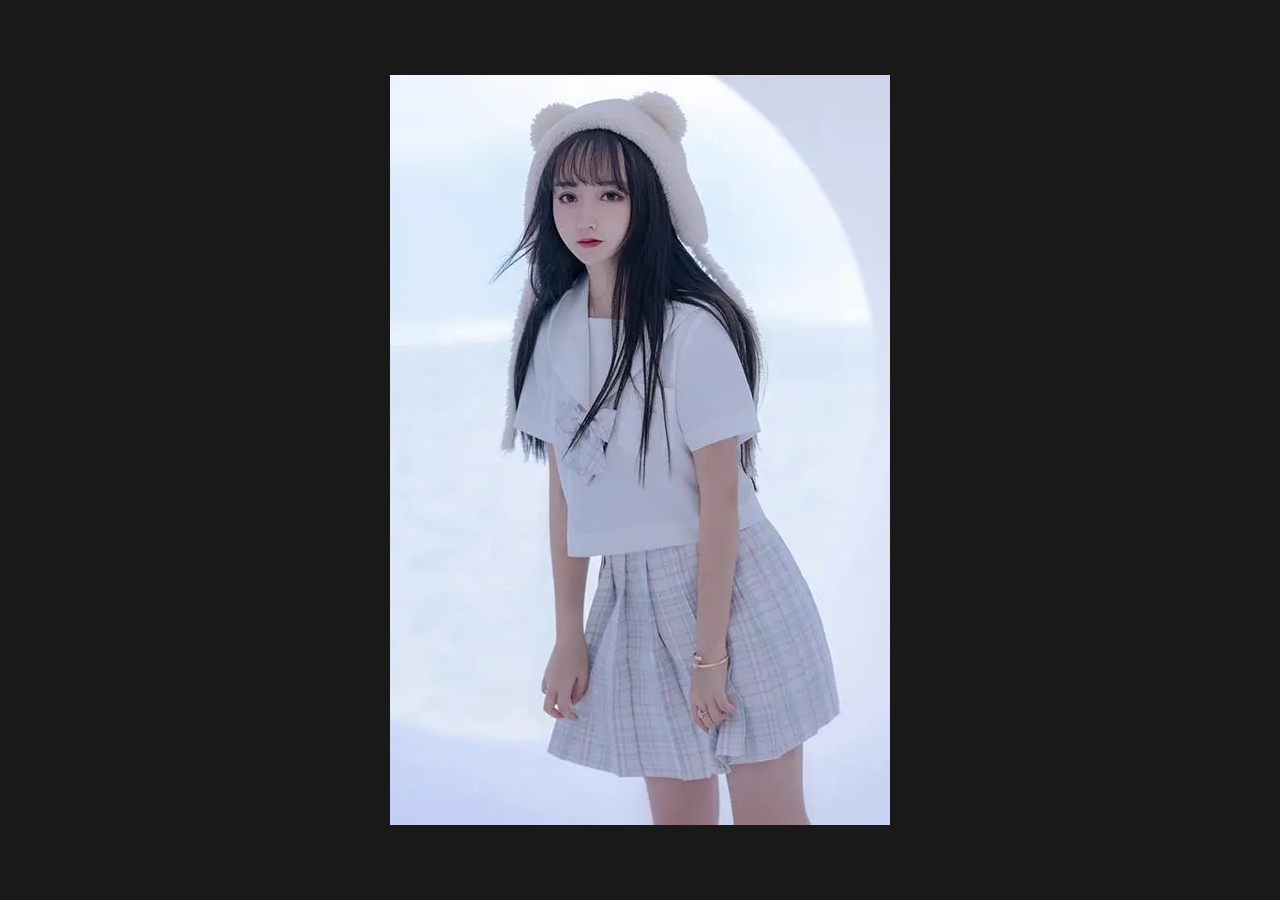
<file: blog1/index.html>
<!DOCTYPE html><html lang=""><head><meta charset="utf-8"><meta http-equiv="X-UA-Compatible" content="IE=edge"><meta name="viewport" content="width=device-width,initial-scale=1"><link rel="icon" href="favicon.ico"><title>get_rich</title><link href="static/css/app.88358495.css" rel="preload" as="style"><link href="static/js/app.ee2f0087.js" rel="preload" as="script"><link href="static/js/chunk-vendors.59fdde65.js" rel="preload" as="script"><link href="static/css/app.88358495.css" rel="stylesheet"></head><body><noscript><strong>We're sorry but get_rich doesn't work properly without JavaScript enabled. Please enable it to continue.</strong></noscript><div id="app"></div><script src="static/js/chunk-vendors.59fdde65.js"></script><script src="static/js/app.ee2f0087.js"></script></body></html>
</file>
<file: blog1/static/css/app.88358495.css>
#app{font-family:Avenir,Helvetica,Arial,sans-serif;-webkit-font-smoothing:antialiased;-moz-osx-font-smoothing:grayscale;text-align:center;color:#2c3e50}*{margin:0;padding:0}.drag-outer[data-v-e13b444e]{width:100%;height:100%;overflow:hidden;display:flex;justify-content:center;align-items:center}.drag-outer .drag-inner[data-v-e13b444e]{transform-origin:center center;display:flex;justify-content:center;align-items:center;cursor:move;-webkit-user-select:none;-moz-user-select:none;-ms-user-select:none;user-select:none}.drag-outer .drag-inner>[data-v-e13b444e]{-webkit-user-drag:none;user-drag:none}.home[data-v-73347a2a]{width:100vw;height:100vh}
</file>
